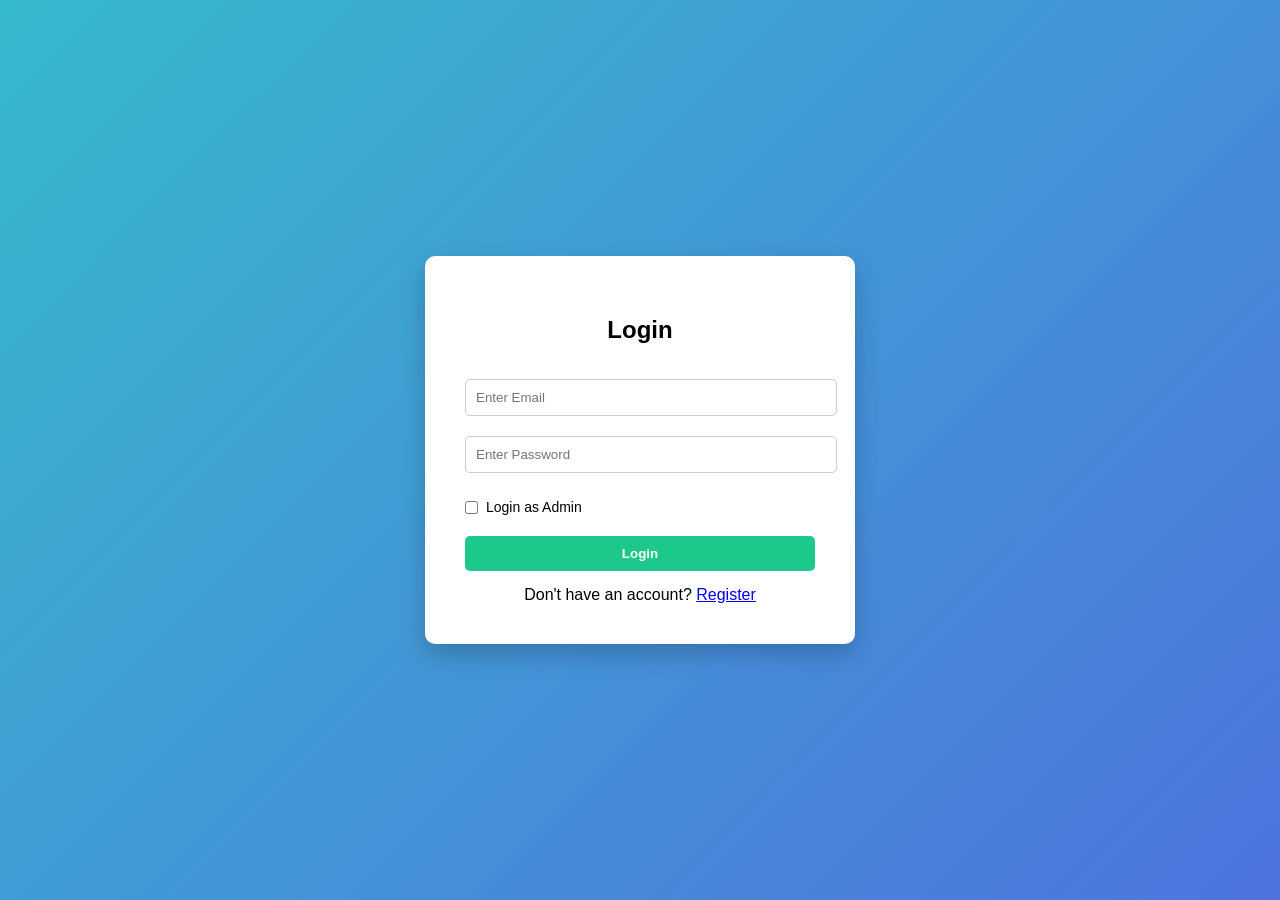
<file: frontend/login.html>
<!DOCTYPE html>
<html>
<head>
    <title>Login - Insurance App</title>
    <link rel="stylesheet" href="login.css">
</head>
<body>

<div class="container">
    <h2>Login</h2>

    <input type="email" id="email" placeholder="Enter Email" required>
    <input type="password" id="password" placeholder="Enter Password" required>
     <div class="admin-option">
        <input type="checkbox" id="adminLogin">
        <label for="adminLogin">Login as Admin</label>
    </div>

    <button type="button" id="loginBtn">Login</button>

    <div class="message" id="message"></div>

    <div class="link">
        Don't have an account? <a href="signup.html">Register</a>
    </div>
</div>

<script src="login.js"></script>

</body>
</html>
</file>
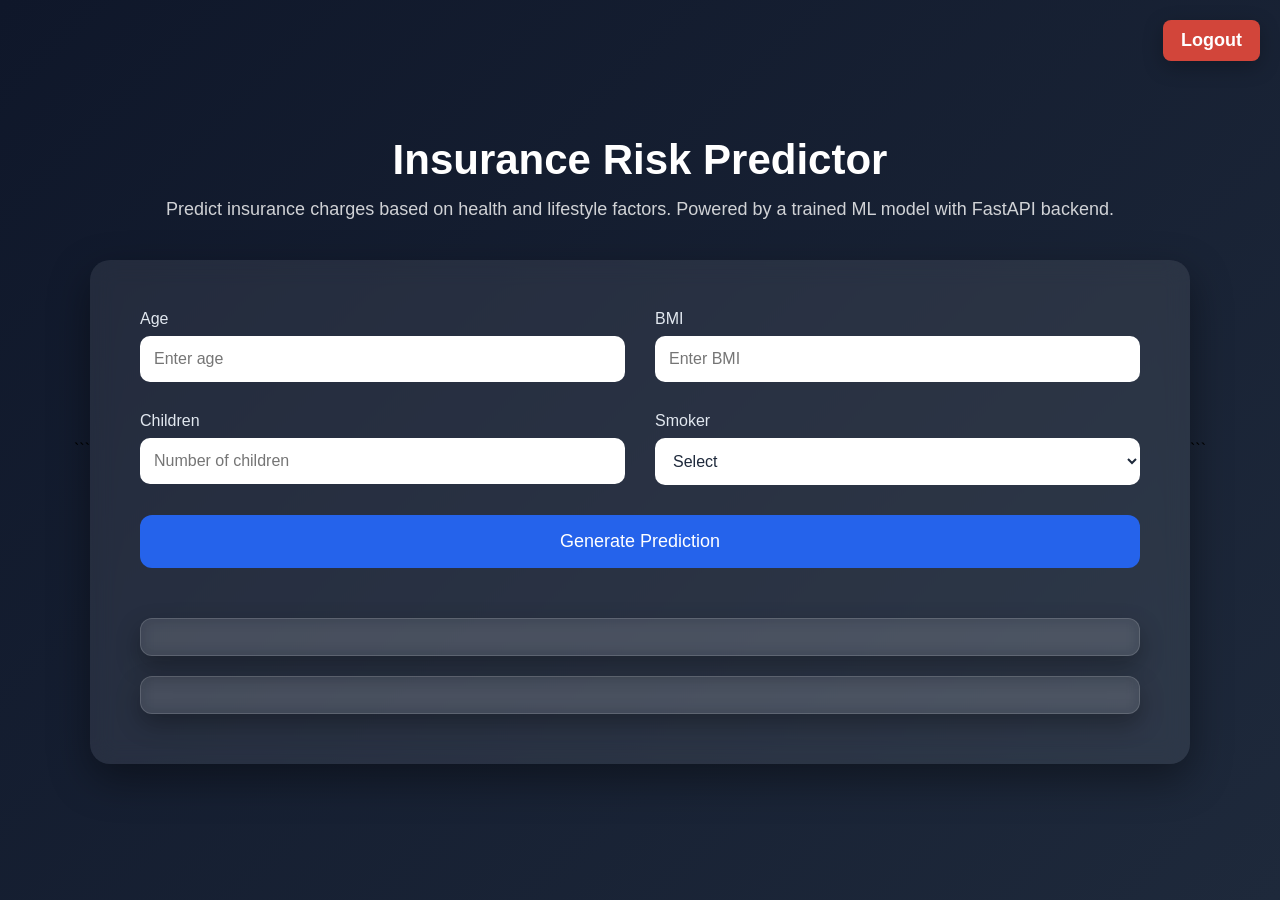
<file: frontend/predict.html>
<!DOCTYPE html>

<html lang="en">
<head>
    <meta charset="UTF-8">
    <title>Insurance Risk Predictor</title>
    <meta name="viewport" content="width=device-width, initial-scale=1.0">
    <link rel="stylesheet" href="predict.css">
</head>
<body>

```
<button id="logout-btn">Logout</button>
<div class="container">

    <div class="header">
        <h1>Insurance Risk Predictor</h1>
        <p>
            Predict insurance charges based on health and lifestyle factors.
            Powered by a trained ML model with FastAPI backend.
        </p>
        
    </div>
    

    <div class="card">

        <form class="form-grid">

            <!-- Age -->
            <div class="input-group">
                <label>Age</label>
                <input id="age" type="number" placeholder="Enter age">
                <span id="age_error" class="error"></span>
            </div>

            <!-- BMI -->
            <div class="input-group">
                <label>BMI</label>
                <input id="bmi" type="number" placeholder="Enter BMI">
                <span id="bmi_error" class="error"></span>
            </div>

            <!-- Children -->
            <div class="input-group">
                <label>Children</label>
                <input id="children" type="number" placeholder="Number of children">
                <span id="children_error" class="error"></span>
            </div>

            <!-- Smoker -->
            <div class="input-group">
                <label>Smoker</label>
                <select id="smoke">
                    <option value="" disabled selected>Select</option>
                    <option value="0">No</option>
                    <option value="1">Yes</option>
                </select>
                <span id="smoke_error" class="error"></span>
            </div>

            <!-- Button -->
            <div class="full-width">
                <button id="submit" type="button">Generate Prediction</button>
            </div>

            <!-- Result + Explanation -->
            <div class="full-width">
                <div id="result" class="result"></div>
                <div id="explanation" class="result"></div>
            </div>

        </form>

    </div>

</div>
```

<script type="module" src="predict.js"></script>

</body>
</html>
</file>
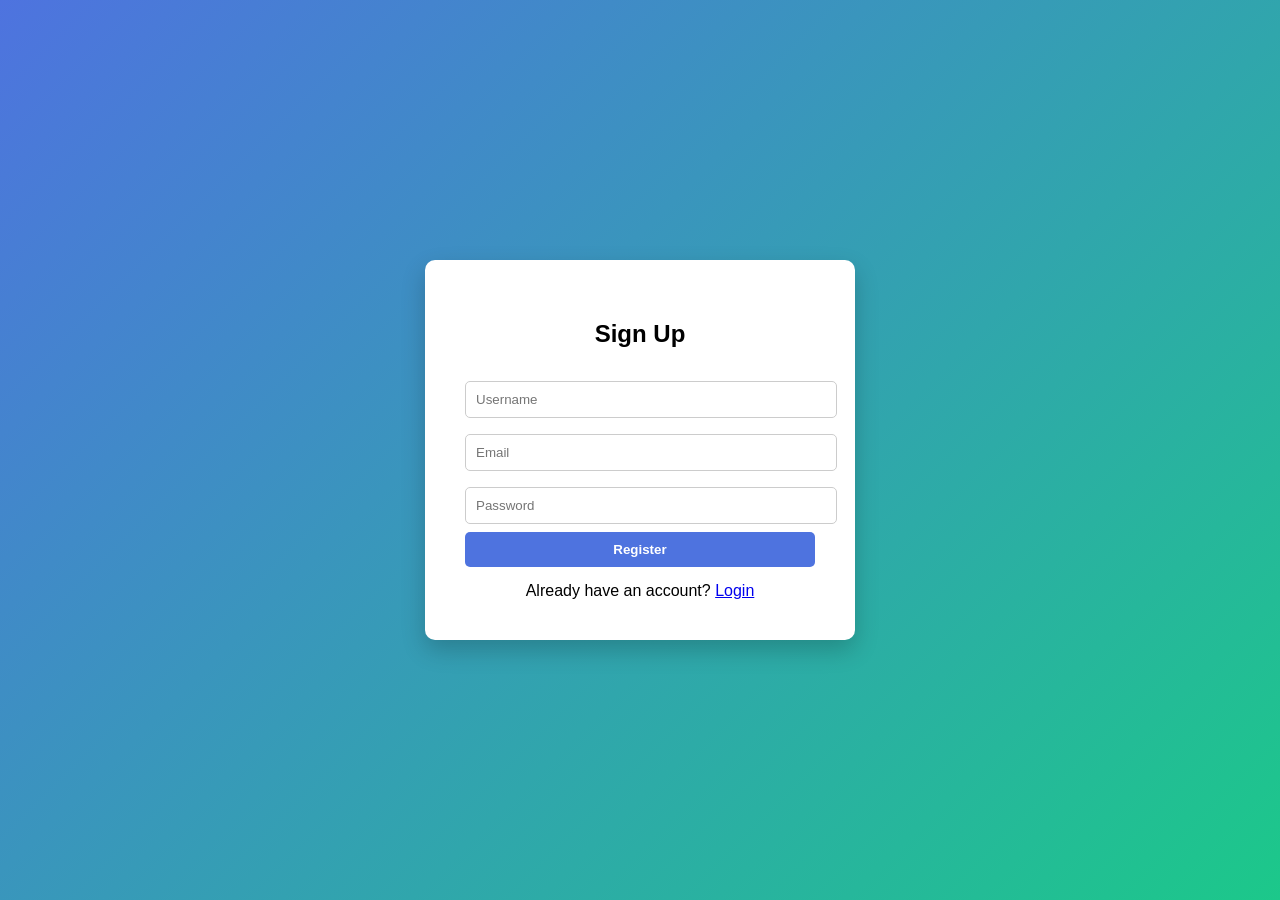
<file: frontend/signup.html>
<!DOCTYPE html>
<html>
<head>
    <title>Insurance Signup</title>
    <link rel="stylesheet" href="signup.css">
</head>
<body>

<div class="container">
    <h2>Sign Up</h2>

    <input type="text" id="username" placeholder="Username" required>
    <input type="email" id="email" placeholder="Email" required>
    <input type="password" id="password" placeholder="Password" required>

    <button type="button" id="registerBtn">Register</button>

    <div class="message" id="message"></div>

    <div class="link">
        Already have an account? <a href="login.html">Login</a>
    </div>
</div>

<script src="signup.js"></script>

</body>
</html>
</file>
<file: frontend/login.css>
body {
    margin: 0;
    font-family: Arial, sans-serif;
    background: linear-gradient(135deg, #36b9cc, #4e73df);
    display: flex;
    justify-content: center;
    align-items: center;
    height: 100vh;
}

.container {
    background: white;
    padding: 40px;
    border-radius: 10px;
    width: 350px;
    box-shadow: 0px 10px 25px rgba(0,0,0,0.2);
}

h2 {
    text-align: center;
    margin-bottom: 25px;
}

input {
    width: 100%;
    padding: 10px;
    margin: 10px 0;
    border-radius: 5px;
    border: 1px solid #ccc;
}

button {
    width: 100%;
    padding: 10px;
    background-color: #1cc88a;
    border: none;
    color: white;
    font-weight: bold;
    border-radius: 5px;
    cursor: pointer;
}

button:hover {
    background-color: #17a673;
}

.message {
    text-align: center;
    margin-top: 10px;
    font-size: 14px;
    color: red;
}

.link {
    text-align: center;
    margin-top: 15px;
}
.admin-option{
    display:flex;
    align-items:center;
    gap:8px;
    margin:8px 0 12px 0;
    font-size:14px;
}

.admin-option input{
    width:auto;
}
</file>
<file: frontend/predict.css>
/* Reset */
* {
    margin: 0;
    padding: 0;
    box-sizing: border-box;
    font-family: "Segoe UI", sans-serif;
}

body {
    min-height: 100vh;
    background: linear-gradient(135deg, #0f172a, #1e293b);
    display: flex;
    justify-content: center;
    align-items: center;
    padding: 40px 20px;
}

/* Main container */
.container {
    width: 100%;
    max-width: 1100px;
}

/* Header */
.header {
    text-align: center;
    margin-bottom: 40px;
    color: white;
}

.header h1 {
    font-size: 42px;
    margin-bottom: 15px;
}

.header p {
    font-size: 18px;
    opacity: 0.8;
}

/* Card */
.card {
    background: rgba(255, 255, 255, 0.08);
    backdrop-filter: blur(12px);
    padding: 50px;
    border-radius: 20px;
    box-shadow: 0 15px 40px rgba(0,0,0,0.4);
}

/* Form Grid */
.form-grid {
    display: grid;
    grid-template-columns: repeat(2, 1fr);
    gap: 30px;
}

/* Input Group */
.input-group {
    display: flex;
    flex-direction: column;
}

.input-group label {
    color: #e2e8f0;
    margin-bottom: 8px;
    font-weight: 500;
}

.input-group input,
.input-group select {
    padding: 14px;
    border-radius: 10px;
    border: none;
    font-size: 16px;
    outline: none;
}

/* Button Full Width */
.full-width {
    grid-column: span 2;
}

button {
    padding: 16px;
    background: #2563eb;
    border: none;
    border-radius: 12px;
    color: white;
    font-size: 18px;
    cursor: pointer;
    transition: 0.3s ease;
    width: 100%;
}

button:hover {
    background: #1d4ed8;
    transform: translateY(-2px);
}

/* Responsive */
@media (max-width: 768px) {

    .form-grid {
        grid-template-columns: 1fr;
    }

    .full-width {
        grid-column: span 1;
    }

    .card {
        padding: 30px;
    }

    .header h1 {
        font-size: 30px;
    }
}
/* Prediction Result */
.result {
    grid-column: span 2;
    margin-top: 20px;
    padding: 18px;
    border-radius: 12px;
    text-align: center;
    font-size: 20px;
    font-weight: 600;
    color: #f1f5f9;

    background: rgba(255, 255, 255, 0.08);
    backdrop-filter: blur(8px);

    border: 1px solid rgba(255, 255, 255, 0.15);
    box-shadow: 0 10px 25px rgba(0,0,0,0.3);

    transition: all 0.3s ease;
}

/* Highlight when prediction appears */
.result.active {
    background: rgba(37, 99, 235, 0.25);
    border-color: rgba(37, 99, 235, 0.6);
}
.input-group select {
    padding: 14px;
    border-radius: 10px;
    border: none;
    font-size: 16px;
    outline: none;

    background: #ffffff;
    color: #1e293b;
}

/* Dropdown options */
.input-group select option {
    color: #1e293b;
    background: #ffffff;
}
#logout-btn {
    position: fixed;
    top: 20px;
    right: 20px;
    width: auto;
    padding: 10px 18px;

    background: rgba(231, 74, 59, 0.9);
    backdrop-filter: blur(6px);

    color: white;
    border: none;
    border-radius: 8px;
    font-weight: bold;
    cursor: pointer;

    box-shadow: 0 6px 20px rgba(0,0,0,0.25);
    transition: all 0.25s ease;
}

#logout-btn:hover {
    transform: translateY(-2px) scale(1.05);
    background: rgba(192, 57, 43, 1);
}
</file>
<file: frontend/signup.css>
body {
    margin: 0;
    font-family: Arial, sans-serif;
    background: linear-gradient(135deg, #4e73df, #1cc88a);
    display: flex;
    justify-content: center;
    align-items: center;
    height: 100vh;
}

.container {
    background: white;
    padding: 40px;
    border-radius: 10px;
    width: 350px;
    box-shadow: 0px 10px 25px rgba(0,0,0,0.2);
}

h2 {
    text-align: center;
    margin-bottom: 25px;
}

input {
    width: 100%;
    padding: 10px;
    margin: 8px 0;
    border-radius: 5px;
    border: 1px solid #ccc;
}

button {
    width: 100%;
    padding: 10px;
    background-color: #4e73df;
    border: none;
    color: white;
    font-weight: bold;
    border-radius: 5px;
    cursor: pointer;
}

button:hover {
    background-color: #2e59d9;
}

.link {
    text-align: center;
    margin-top: 15px;
}

.message {
    text-align: center;
    margin-top: 10px;
    font-size: 14px;
}
</file>
